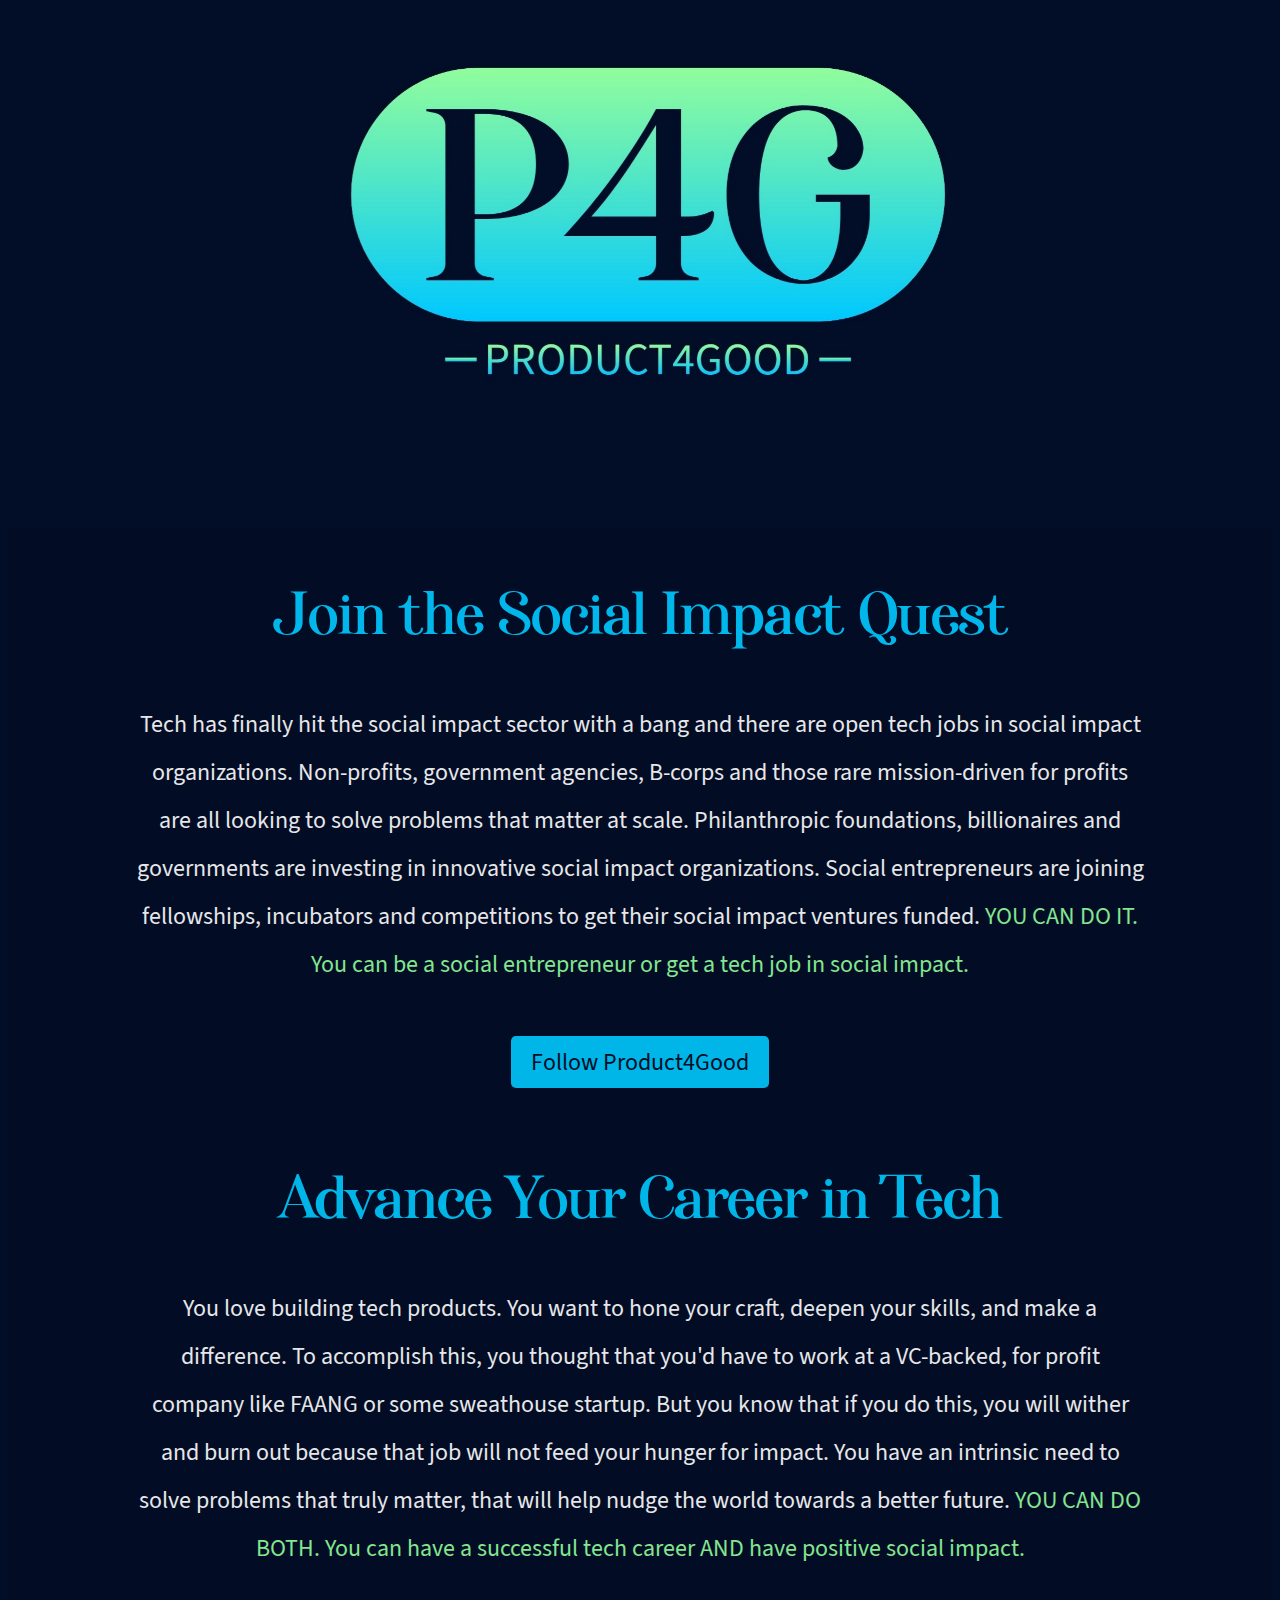
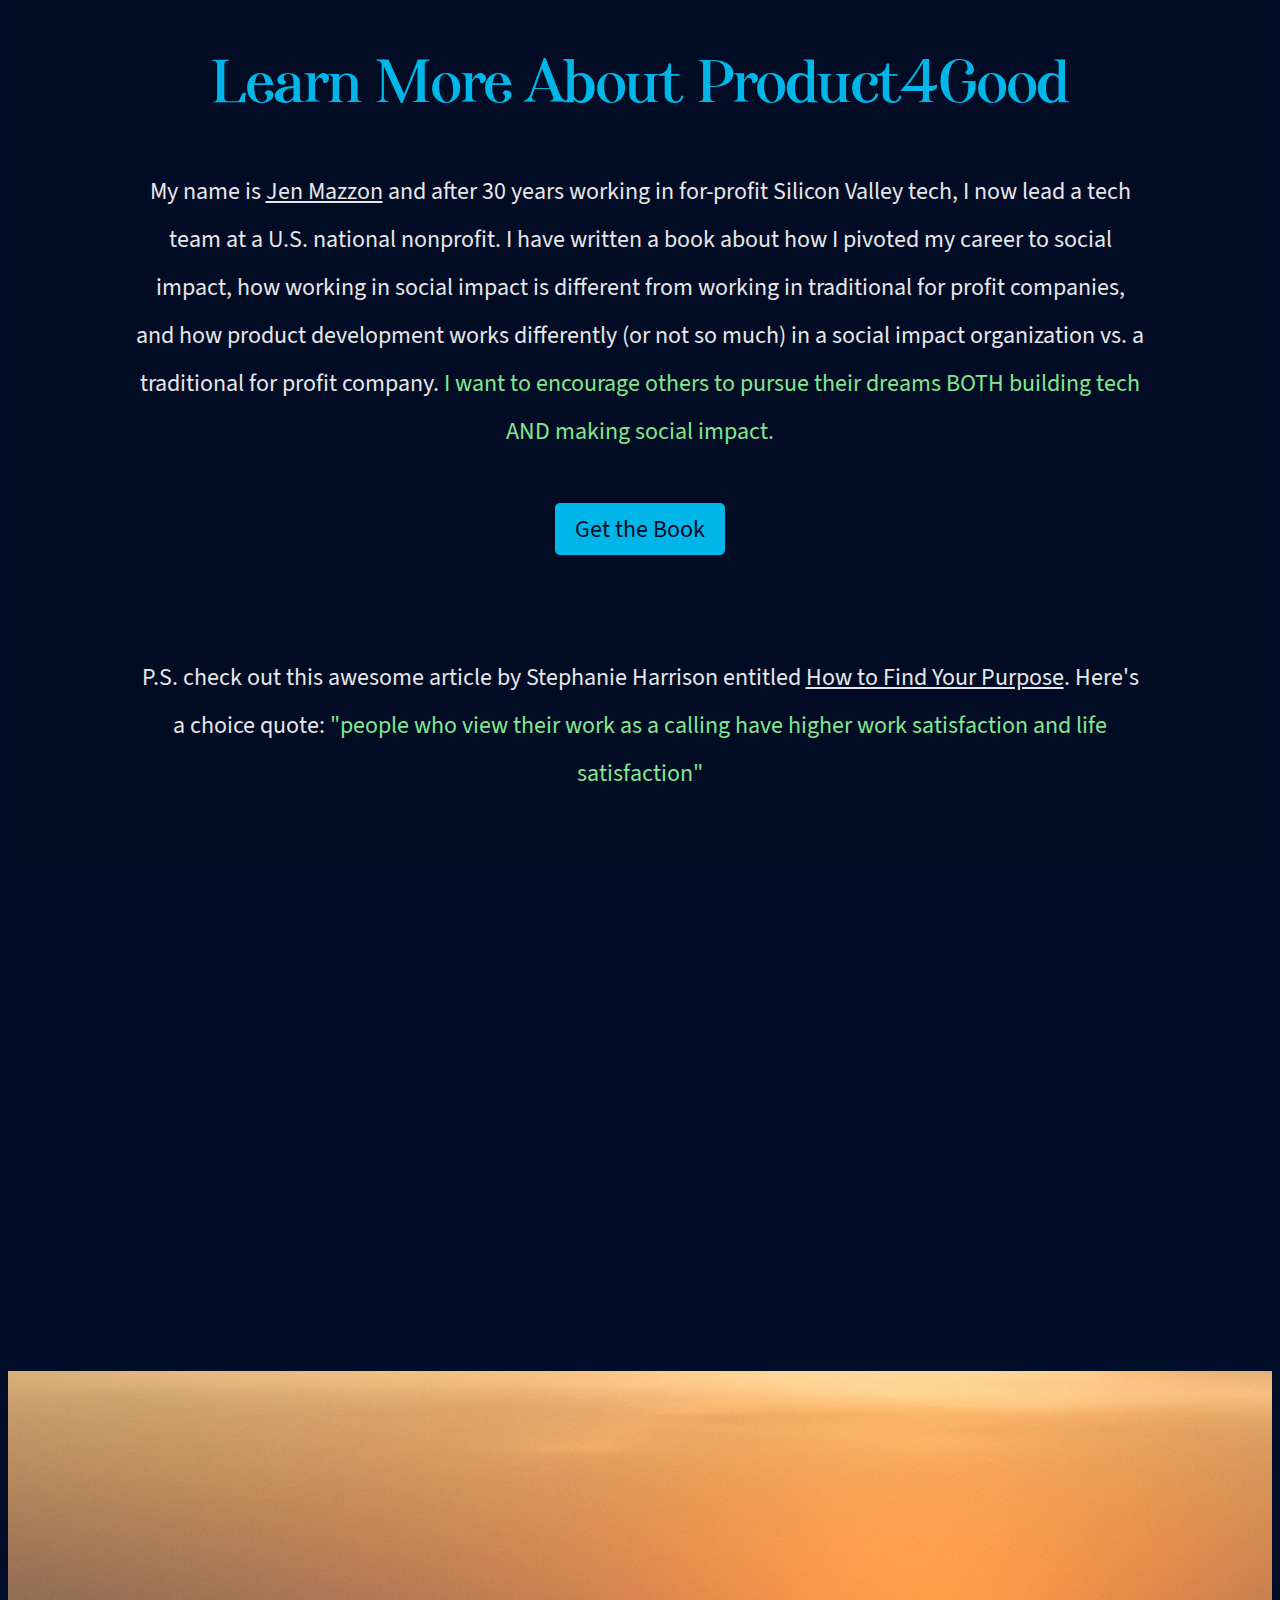
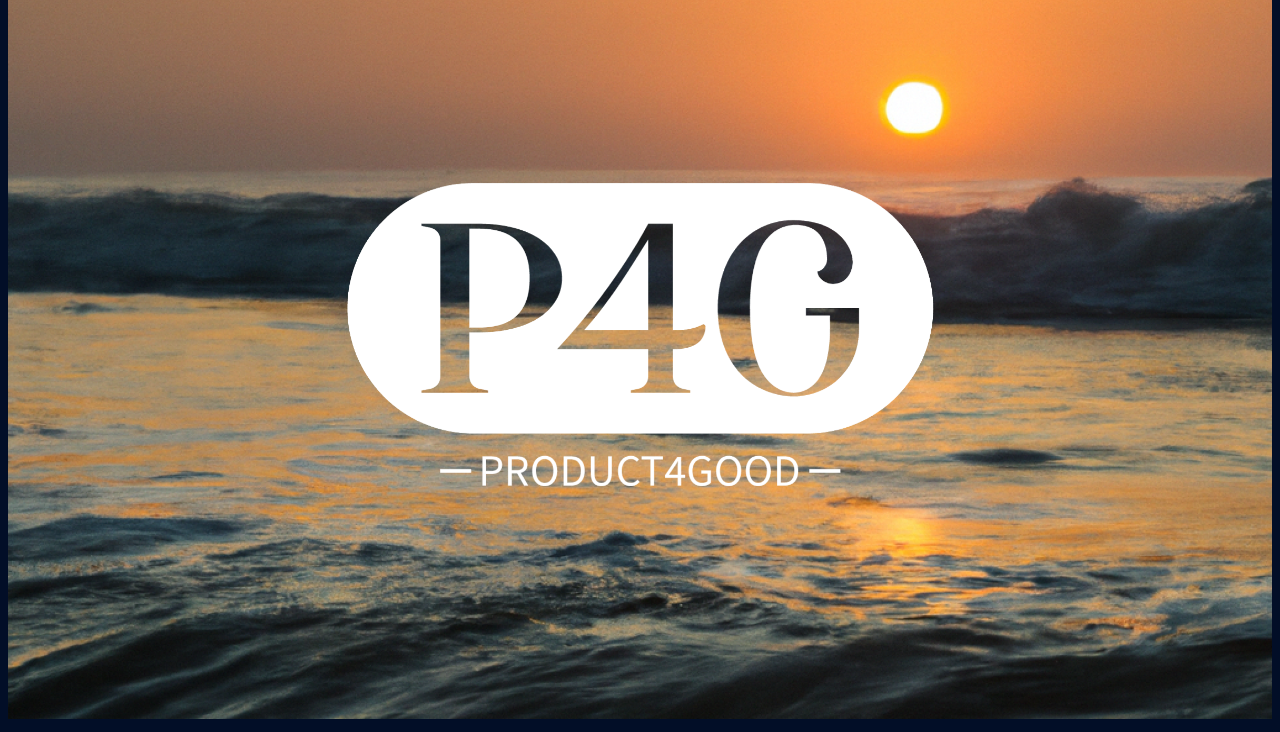
<file: index.html>
<!DOCTYPE html>
<html>
<head>
  <title>Product4Good | Build Tech for Social Impact</title>
  <meta name="viewport" content="width=device-width, initial-scale=1">
  <link rel="stylesheet" href="style.css">
</head>
<body>

<header>
  <div class="hero-image">
    <img src="images/P4G-main-logo.jpg" alt="Product4Good logo" id="logoImage">
  </div>
</header>

<main>
   <div class="content">
  
 <section id="the-quest-for-social-impact">
      <h2>Join the Social Impact Quest</h2>
      <p>Tech has finally hit the social impact sector with a bang and there are open tech jobs in social impact organizations.
          Non-profits, government agencies, B-corps and those rare mission-driven for profits are all looking to solve problems that matter at scale.
          Philanthropic foundations, billionaires and governments are investing in innovative social impact organizations.
          Social entrepreneurs are joining fellowships, incubators and competitions to get their social impact ventures funded. 
          <span class="colored-sentence">YOU CAN DO IT. You can be a social entrepreneur or get a tech job in social impact.</span><span class="colored-sentence">
          <br><br>
           <button onclick="window.location.href='https://www.linkedin.com/company/product4good/'">Follow Product4Good</button>
          </p>
      </section>


  <section id="your-career-in-tech">
        <h2>Advance Your Career in Tech</h2>
        <p>You love building tech products. You want to hone your craft, deepen your skills, and make a difference.
          To accomplish this, you thought that you'd have to work at a VC-backed, for profit company like FAANG or some sweathouse startup.
          But you know that if you do this, you will wither and burn out because that job will not feed your hunger for impact. 
          You have an intrinsic need to solve problems that truly matter, that will help nudge the world towards a better future.
         <span class="colored-sentence">YOU CAN DO BOTH. You can have a successful tech career AND have positive social impact.</span> </p>
      </section>

    

    <section id="about-product4good">
      <h2>Learn More About Product4Good</h2>
      <p>My name is <a href="https://www.linkedin.com/in/jenmazzon">Jen Mazzon</a> and after 30 years working in for-profit Silicon Valley tech, I now lead a tech team at a U.S. national nonprofit.
          I have written a book about how I pivoted my career to social impact, how working in social impact is different from working in traditional for profit companies, 
          and how product development works differently (or not so much) in a social impact organization vs. a traditional for profit company.
          <span class="colored-sentence">I want to encourage others to pursue their dreams BOTH building tech AND making social impact.</span><span class="colored-sentence">
          <br><br>
           <button onclick="window.location.href='https://www.amazon.com/Product4Good-Guide-Building-Social-Impact-ebook/dp/B0D86GY6B9'">Get the Book</button>
          </p>
      </section>

    <section id="closing">
      <p>P.S. check out this awesome article by Stephanie Harrison entitled <a href="https://www.thenewhappy.com/article/how-to-find-your-purpose">How to Find Your Purpose</a>.
          Here's a choice quote: <span class="colored-sentence">"people who view their work as a calling have higher work satisfaction and life satisfaction"</span>
      </p>
    </section>
     
   </div>


    <div class="p4g-mockups">
       <img src="images/P4G-mockups14.png" alt="Product4Good in the ocean at sunset" id="mockupsImage">
    </div>

  
  </main>

</body>
</html>
</file>
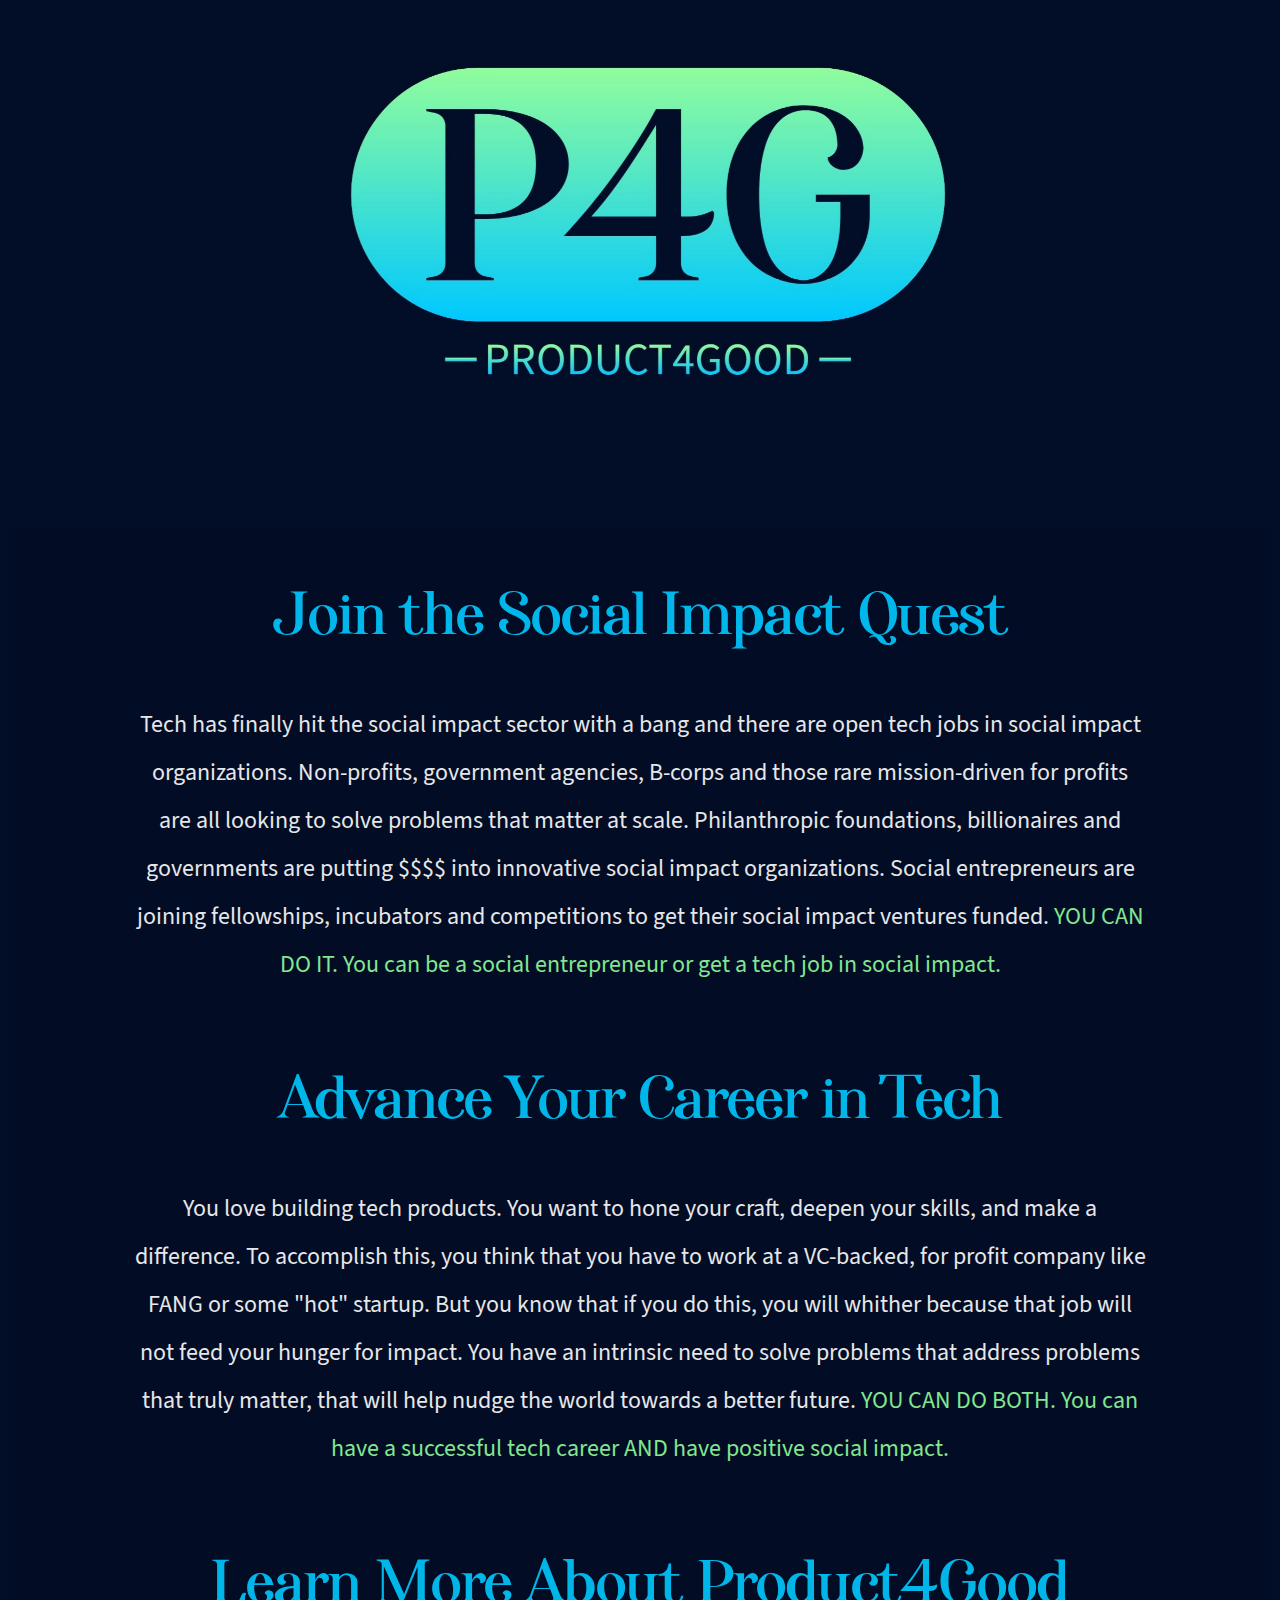
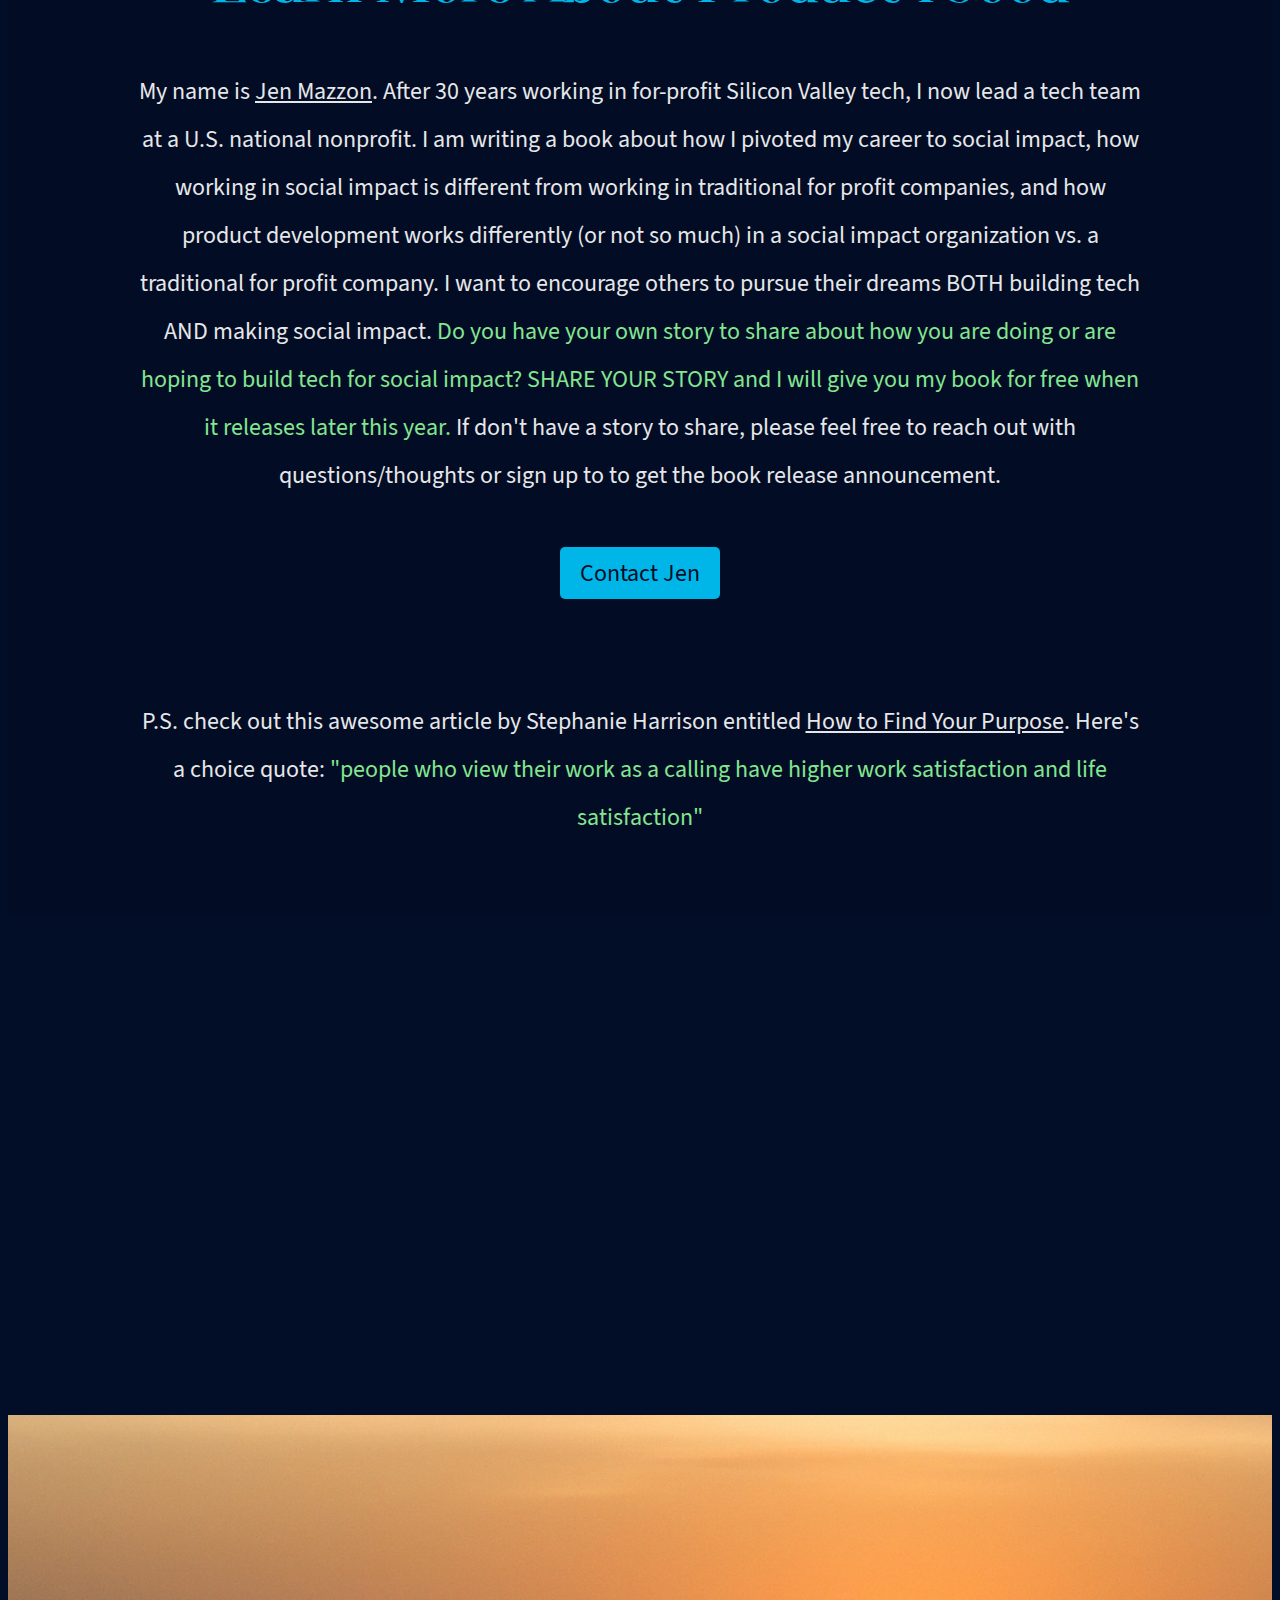
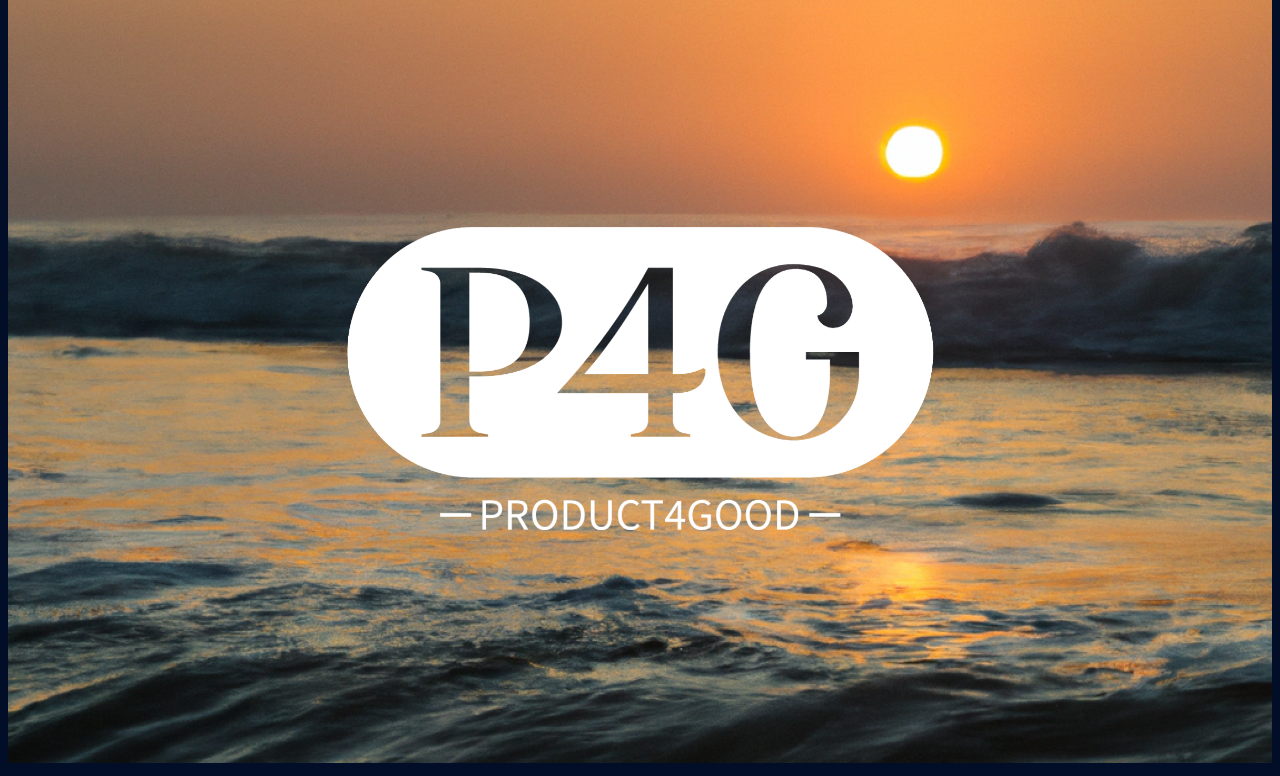
<file: index3.html>
<!DOCTYPE html>
<html>
<head>
<title>Product4Good | Build Tech for Social Impact</title>
<link rel="stylesheet" href="style.css">
</head>
<body>

<header>
  <div class="hero-image">
    <img src="images/P4G-main-logo.jpg" alt="Product4Good logo" id="logoImage">
  </div>
</header>

<main>
   <div class="content">
  
 <section id="the-quest-for-social-impact">
      <h2>Join the Social Impact Quest</h2>
      <p>Tech has finally hit the social impact sector with a bang and there are open tech jobs in social impact organizations.
          Non-profits, government agencies, B-corps and those rare mission-driven for profits are all looking to solve problems that matter at scale.
          Philanthropic foundations, billionaires and governments are putting $$$$ into innovative social impact organizations.
          Social entrepreneurs are joining fellowships, incubators and competitions to get their social impact ventures funded. 
          <span class="colored-sentence">YOU CAN DO IT. You can be a social entrepreneur or get a tech job in social impact.</span> </p>
      </section>

  <section id="your-career-in-tech">
        <h2>Advance Your Career in Tech</h2>
        <p>You love building tech products. You want to hone your craft, deepen your skills, and make a difference.
          To accomplish this, you think that you have to work at a VC-backed, for profit company like FANG or some "hot" startup.
          But you know that if you do this, you will whither because that job will not feed your hunger for impact. 
          You have an intrinsic need to solve problems that address problems that truly matter, that will help nudge the world towards a better future.
         <span class="colored-sentence">YOU CAN DO BOTH. You can have a successful tech career AND have positive social impact.</span> </p>
      </section>

    

    <section id="about-product4good">
      <h2>Learn More About Product4Good</h2>
      <p>My name is <a href="https://www.linkedin.com/in/jenmazzon">Jen Mazzon</a>. After 30 years working in for-profit Silicon Valley tech, I now lead a tech team at a U.S. national nonprofit.
          I am writing a book about how I pivoted my career to social impact, how working in social impact is different from working in traditional for profit companies, 
          and how product development works differently (or not so much) in a social impact organization vs. a traditional for profit company.
          I want to encourage others to pursue their dreams BOTH building tech AND making social impact.<span class="colored-sentence">
          Do you have your own story to share about how you are doing or are hoping to build tech for social impact?</span>
          <span class="colored-sentence">SHARE YOUR STORY and I will give you my book for free when it releases later this year.</span> 
          If don't have a story to share, please feel free to reach out with questions/thoughts or sign up to to get the book release announcement.
          <br><br>
           <button onclick="window.location.href='https://forms.gle/MvxbbgXGkozXBWgy7'">Contact Jen</button>
          </p>
      </section>

    <section id="closing">
      <p>P.S. check out this awesome article by Stephanie Harrison entitled <a href="https://www.thenewhappy.com/article/how-to-find-your-purpose">How to Find Your Purpose</a>.
          Here's a choice quote: <span class="colored-sentence">"people who view their work as a calling have higher work satisfaction and life satisfaction"</span>
      </p>
    </section>
     
   </div>


    <div class="p4g-mockups">
       <img src="images/P4G-mockups14.png" alt="Product4Good in the ocean at sunset" id="mockupsImage">
    </div>

  
  </main>

</body>
</html>
</file>
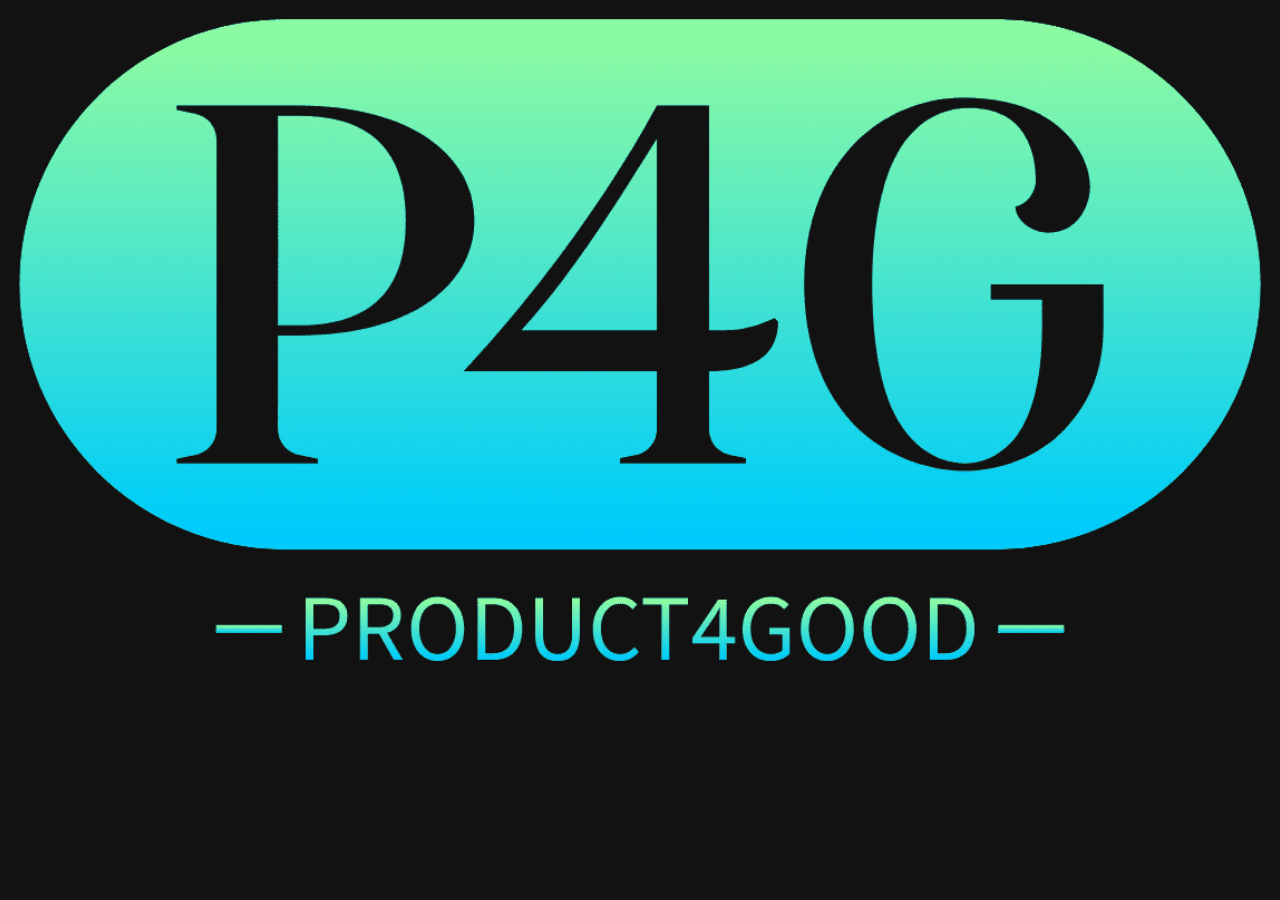
<file: index_og.html>
<!DOCTYPE html>
<html>
<head>
<title>Product4Good | Build Tech for Social Impact</title>
<style>
  img {
    width: 100%;
    height: auto;
  }
</style>
</head>
<body style="background:#121212">
<img src="images/P4G-logo.png" alt="Product4Good logo" >
</body>
</html>
</file>
<file: style.css>
@font-face {
  font-family: 'Afterglow-Regular';
  src: url('/fonts/Afterglow-Regular.ttf');
  font-weight: normal;
}

@font-face {
  font-family: 'SourceSans';
  src: url('/fonts/SourceSans3-Regular.ttf');
  font-weight: normal
}

body {
  background: #020e27;
  font-family: 'SourceSans', sans-serif;
}

.hero-image {
  position: fixed; /* Anchors the container to the top */
  width: 100%;
  z-index: 1; /* Ensures image stays behind text */
}

img {
  width: 100%;
}

.content {
  width: 100%;
  margin: 0 auto;
  background-color: #030d25;
  opacity: 0.9; 
  position: relative;
  z-index: 2; /* Ensures image stays behind text */
}

@media only screen and (min-width: 768px) {  /* Target screens wider than 768px */
  main {
    background-color: #020e27;
    padding-top: 500px; 
  }
  
  section h2 {
    font-size: 60px;
    font-weight: normal;
    margin-top: 20px;
    padding-top: 50px;
    text-align: center;
    color: #00c9ff; 
    font-family: 'Afterglow-Regular', serif;
  }
  
  section p {
    font-size: 24px;
    text-align: center;
    line-height: 2;
    color: white;
    font-family: 'SourceSans', sans-serif;
    padding-left: 10%;
    padding-right: 10%;
  }

  
  .p4g-mockups {
    padding-top: 500px;
    width: 100%; /* Scales image to be 100% of the viewport width */
    margin: 0 auto;
    position: relative;
    z-index: 2; /* Ensures image stays behind text */
    opacity: 1 !important;
  }

}

@media only screen and (max-width: 768px) {  /* Target screens 768px or narrower */
    main {
    background-color: #020e27;
    padding-top: 110px; 
  }
  
    section h2 {
      font-size: 48px;
      font-weight: normal;
      margin-top: 20px;
      padding-top: 50px;
      text-align: center;
      color: #00c9ff; 
      font-family: 'Afterglow-Regular', serif;
    }
    
    section p {
      font-size: 24px;
      text-align: center;
      line-height: 2;
      color: white;
      font-family: 'SourceSans', sans-serif;
  }

     .p4g-mockups {
      padding-top: 200px;
      width: 100%; /* Scales image to be 100% of the viewport width */
      margin: 0 auto;
      position: relative;
      z-index: 2; /* Ensures image stays behind text */
      opacity: 1 !important;
    }
}


#closing {
  padding-top: 50px;
  padding-bottom: 50px;
}

a {
  color: white;
}

.colored-sentence {
  color: #92fe9d; 
}

button {
  background-color: #00c9ff; 
  color: #020e27;
  padding: 10px 20px;
  font-family: 'SourceSans', sans-serif;
  font-size: 24px;
  border: none;
  cursor: pointer;
  display: inline-block;
  border-radius: 5px; /* Adjust value for sharper or smoother curves */
}

/* Optional hover effect */
button:hover {
  background-color: #92fe9d;
}
</file>
